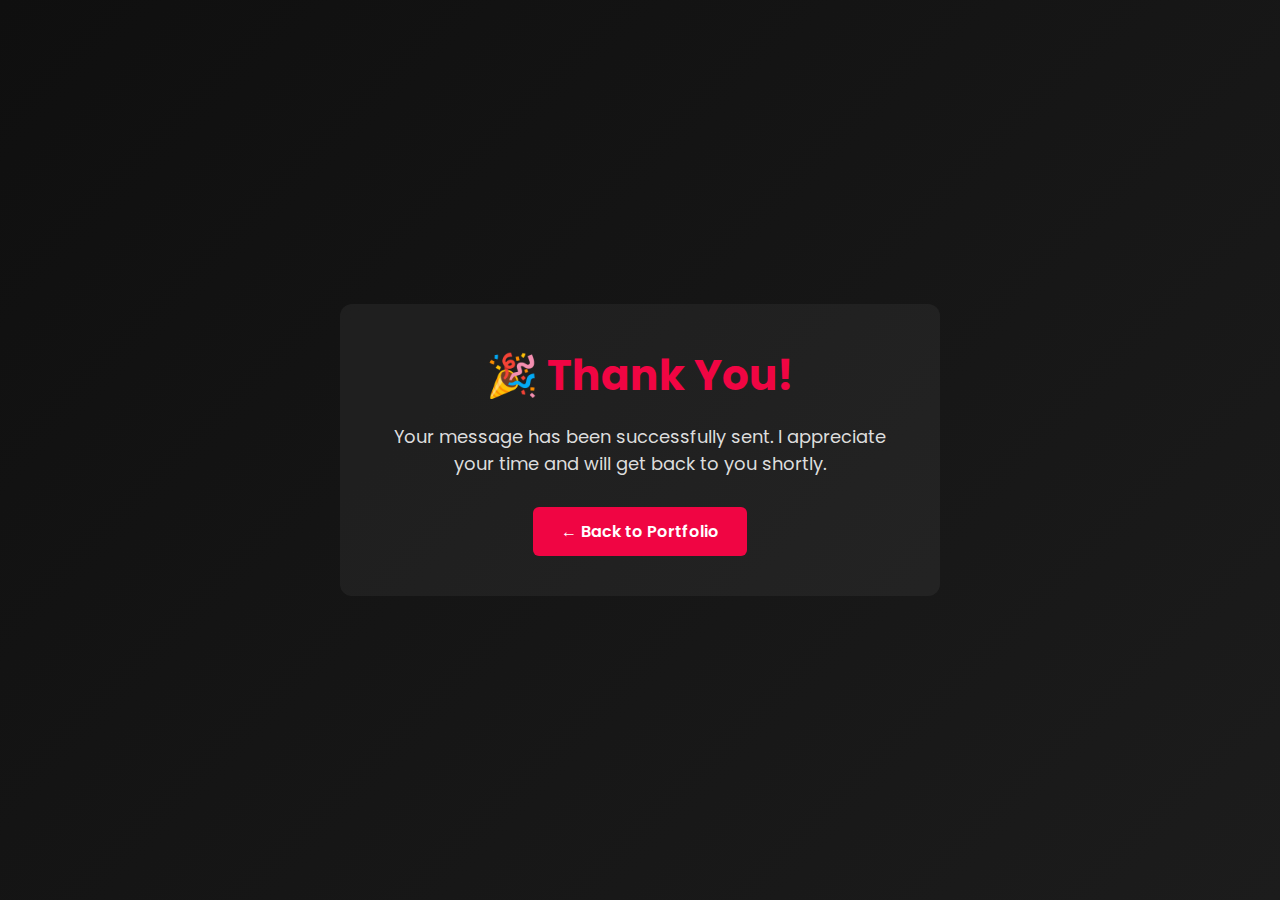
<file: thankyou.html>
<!DOCTYPE html>
<html lang="en">
<head>
  <meta charset="UTF-8" />
  <meta name="viewport" content="width=device-width, initial-scale=1.0"/>
  <title>Thank You</title>
  <link href="https://fonts.googleapis.com/css2?family=Poppins:wght@400;600&display=swap" rel="stylesheet">
  <style>
    * {
      margin: 0;
      padding: 0;
      box-sizing: border-box;
    }

    body {
      background: linear-gradient(135deg, #0f0f0f, #1c1c1c);
      color: #fff;
      font-family: 'Poppins', sans-serif;
      height: 100vh;
      display: flex;
      align-items: center;
      justify-content: center;
      text-align: center;
      padding: 20px;
    }

    .thank-you-box {
      max-width: 600px;
      padding: 40px;
      border-radius: 12px;
      background: rgba(255, 255, 255, 0.05);
      
      animation: slideIn 1s ease;
    }

    @keyframes slideIn {
      from {
        transform: translateY(50px);
        opacity: 0;
      }
      to {
        transform: translateY(0);
        opacity: 1;
      }
    }

    h1 {
      font-size: 42px;
      margin-bottom: 16px;
      color: #f00543;
    }

    p {
      font-size: 18px;
      color: #ddd;
      margin-bottom: 30px;
    }

    a {
      display: inline-block;
      text-decoration: none;
      background-color: #f00543;
      color: white;
      padding: 12px 28px;
      border-radius: 6px;
      font-weight: 600;
      transition: background 0.3s ease;
    }

    a:hover {
      background-color: #c00438;
    }
  </style>
</head>
<body>

  <div class="thank-you-box">
    <h1>🎉 Thank You!</h1>
    <p>Your message has been successfully sent. I appreciate your time and will get back to you shortly.</p>
    <a href="index.html">← Back to Portfolio</a>
  </div>

</body>
</html>
</file>
